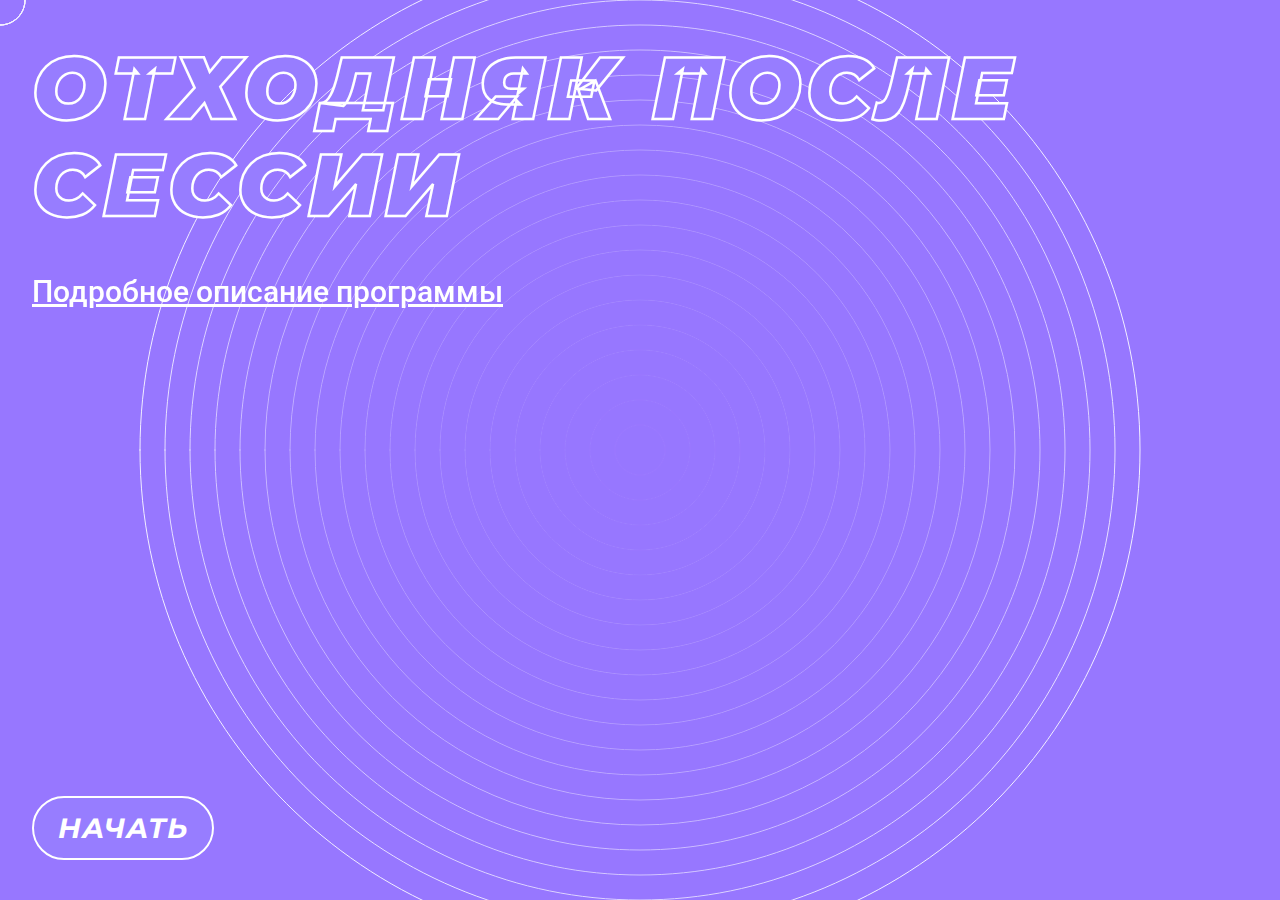
<file: index.html>
<!DOCTYPE html>
<html lang="ru">
<head>
    <meta charset="UTF-8">
    <meta name="viewport" content="width=device-width, initial-scale=1.0">
    <title>Отходняк после сессии</title>
    <link rel="stylesheet" href="styles/index.css">
</head>
<body>
    <div class="content is-index">
        <h1>Отходняк после сессии</h1>
        <h2>
            <a href="http://reddit.com/r/bodyweightfitness/wiki/kb/recommended_routine" target="_blank">Подробное описание программы</a>
        </h2>
        <div class="btn-in-center">
            <a class="btn" href="pages/warmup.html">Начать</a>
        </div>
    </div>
    <script>
        // Документация: https://learn.javascript.ru/localstorage
        // https://developer.mozilla.org/ru/docs/Web/API/Window/localStorage
        // кол-во выполненых упражнений
        localStorage.setItem('exCount', 1);
        // кол-во выполненых сетов
        localStorage.setItem('setCount', 1);
        // номер текущего сета
        localStorage.setItem('setExercise', 0);
        // счетчики выполненых упражнений в сете
        localStorage.setItem('setExCount1', 1);
        localStorage.setItem('setExCount2', 1);
    </script>
    
    <div id="canvas"></div>
    <script src="js/p5.min.js"></script>
    <script src="js/sketch.js"></script>
</body>
</html>
</file>
<file: styles/index.css>
@import 'reset.css';
@import url('https://fonts.googleapis.com/css2?family=Roboto:wght@300;400;500;900&display=swap');
@import url('https://fonts.googleapis.com/css2?family=Montserrat:ital,wght@0,400;0,600;0,800;1,700;1,900&display=swap');

* {
    box-sizing: border-box;
    user-select: none;
}

#bar {
    width: 200vw;
    transition: 1000ms all linear;
}

#timer {
    position: absolute;
    margin: auto;
    font-size: 30vw;
    font-weight: 900;
    font-family: Roboto, sans-serif;
    -webkit-text-stroke: 1.5px rgb(255, 0, 132);
    -webkit-text-fill-color: #977DFF;
    z-index: 10;
}

html,
body {
    overflow-x: hidden;
}

body {
    font-family: Roboto, sans-serif;
    overflow: hidden;
    background-color: #977DFF;
}

body.is-flexible {
    overflow: auto;
    color: white;
}

.content {
    display: flex;
    justify-content: space-between;
    flex-flow: column;
    min-height: 100vh;
    padding: 24px 56px 40px 32px;
    position: relative;
}

.content.is-index {
    display: block;
}

h1 {
    font-family: Montserrat, sans-serif;
    font-weight: 900;
    font-size: 88px;
    font-style: italic;
    line-height: 1.1;
    letter-spacing: 5px;
    text-transform: uppercase;
    -webkit-text-stroke: 2.5px rgb(255, 255, 255);
    -webkit-text-fill-color: #977DFF;
    padding-bottom: 40px;
    padding-top: 16px;
}

.is-left {
    position: absolute;
    left: 32px;
}

.is-right {
    position: absolute;
    right: 32px;
}

.is-bottom {
    position: absolute;
    bottom: 0;
}

h2 {
    color: white;
    font-size: 30px;
    line-height: 1.2;
    padding-bottom: 48px;
    font-weight: 500;
}

h2 span:last-child {
    padding-left: 48px;
}

h2 a {
    color: white;
}

h2 a:hover {
    color: rgb(255, 0, 132);
}

h3 {
    font-size: 22px;
    line-height: 1.4;
    padding-bottom: 16px;
    font-weight: 500;
}

p {
    padding-bottom: 24px;
    font-weight: 300;
    font-size: 22px;
    line-height: 1.4;
}

ul {
    list-style: circle inside;
    padding-left: 8px;
    font-size: 24px;
    font-weight: 300;
    color: white;
}

li {
    line-height: 1.4;
    padding-bottom: 16px;
}

.btn {
    font-family: Montserrat, sans-serif;
    font-weight: 700;
    font-style: italic;
    font-weight: bold;
    font-size: 28px;
    line-height: 1;
    letter-spacing: 1px;
    text-transform: uppercase;

    padding: 16px 24px;
    color: #ffffff;
    border: 2px solid rgb(255, 255, 255);
    border-radius: 42px;
    text-decoration: none;
    position: fixed;
    bottom: 40px;
    left: 32px;
    background: #977DFF;
    cursor: default;
}

.btn.is-right {
    left: unset;
    right: 56px;
}

.btn:hover {
    color: rgb(255, 0, 132);
    border: 1px solid rgb(255, 0, 132); 
}

.info {
    border: 2px solid #ffffff;
    padding: 24px 96px 24px 16px;
    display: inline-flex;
    flex-flow: column;
    background: #977DFF;
    box-shadow: 16px 16px rgba(0, 0, 0, 0.1);
    max-width: 960px;
    overflow: scroll;
    color: white;
}

.progress-wrapper {
    display: flex;
    justify-content: center;
    align-items: center;
    transform: translate(-50%, -50%);
    position: absolute;
    top: 50%;
    left: 50%;
}

.btn-in-center {
    position: fixed;
    width: 100vw;
    bottom: 5vh;
    display: flex;
    justify-content: center;
}

#canvas {
    position: fixed;
    top: 0;
    left: 0;
    z-index: -1;
}

@media (max-width: 1023px) {
    .content {
        padding: 24px 38px 40px 32px;
    }

    h1 {
        /* font-size: 88px; */
        font-size: 9.2vw;
        padding-bottom: 40px;
        padding-top: 16px;
        /* text-align: center; */
    }

    h2 {
        font-size: 30px;
        font-size: 4vw;
        padding-bottom: 48px;
    }
    h2 span:last-child {
        padding-left: 48px;
    }

    h3 {
        font-size: 22px;
        font-size: 2.85vw;
        padding-bottom: 16px;
    }

    p {
        padding-bottom: 24px;
        font-size: 2.85vw;
    }

    ul {
        padding-left: 8px;
        font-size: 24px;
        font-size: 2.9vw;
    }

    li {
        padding-bottom: 16px;
    }

    .info {
        padding: 24px 5vw 24px 16px;
    }

    .btn {
        position: static;
        transform: translateX(-20%);

    }
}

@media (max-width: 414px) {
    .content {
        padding: 40px 10px 60px 10px;
    }

    h1 {
        /* font-size: 88px; */
        font-size: 8.4vw;
        padding-bottom: 20px;
        padding-top: 16px;
        text-align: center;
        -webkit-text-stroke: 1.5px rgb(255, 255, 255);
    }

    .is-left {
        position: absolute;
        left: 15px;
    }

    .is-right {
        position: absolute;
        right: 15px;
    }

    .is-bottom {
        position: absolute;
        bottom: 40px;
    }

    h2 {
        font-size: 30px;
        font-size: 5.8vw;
        padding-bottom: 30px;
        text-align: center;
    }
    h2 span:last-child {
        padding-left: 48px;
    }

    h3 {
        font-size: 22px;
        font-size: 5vw;
        padding-bottom: 10px;
    }

    p {
        padding-bottom: 20px;
        font-size: 4.2vw;
    }

    ul {
        padding-left: 8px;
        font-size: 24px;
        font-size: 5vw;
    }

    li {
        padding-bottom: 16px;
    }

    .info {
        padding: 10px 2vw 10px 10px;
        border: 1px solid rgb(255, 255, 255);
    }

    .btn {
        position: static;
        transform: translateX(-8%);
        font-size: 20px;
        border: 1px solid rgb(255, 255, 255);
    }
}
</file>
